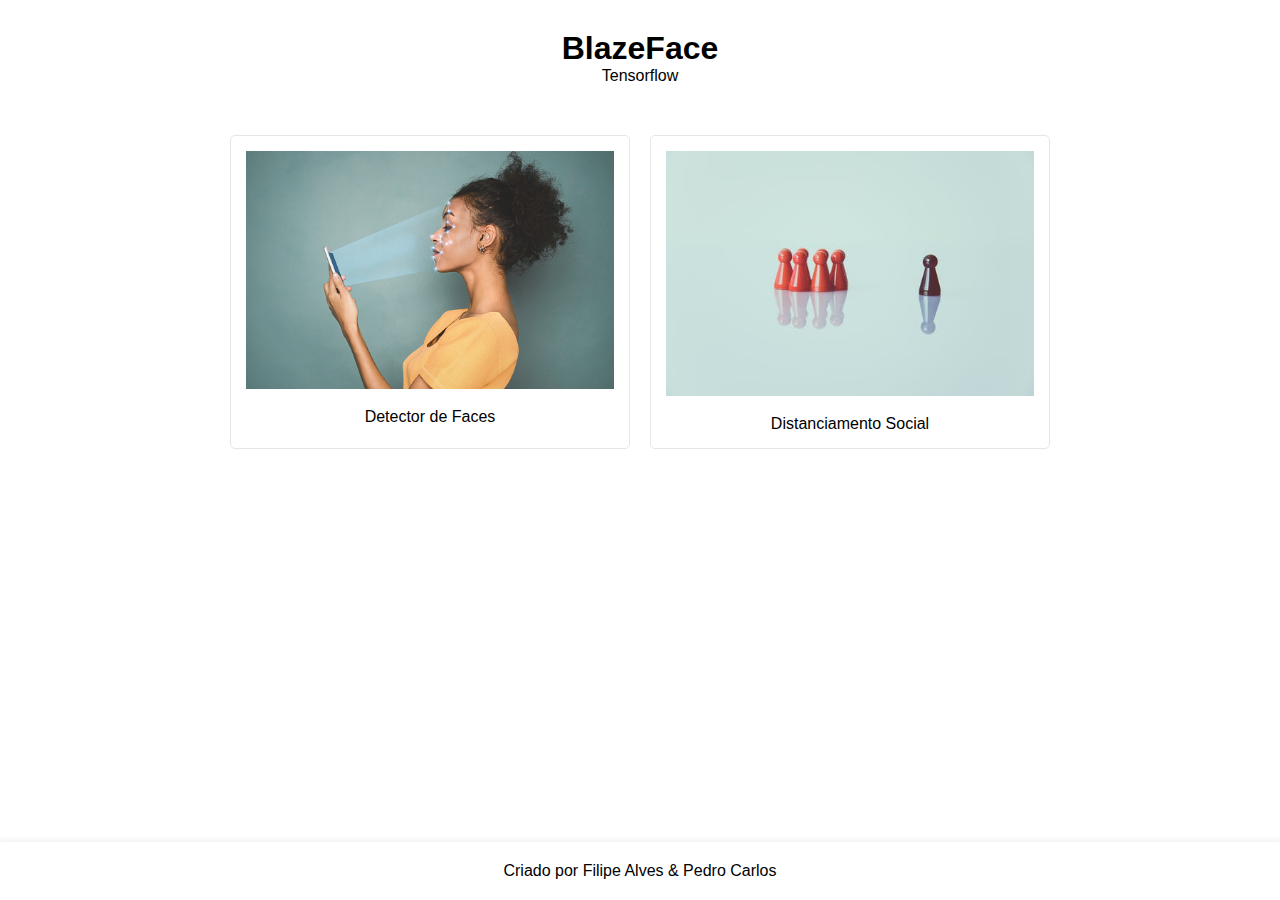
<file: index.html>
<!DOCTYPE html>
<html lang="pt-br">

<head>
  <meta charset="UTF-8" />
  <meta name="viewport" content="width=device-width, initial-scale=1" />
  <title>BlazeFace - Tensorflow</title>

  <link rel="stylesheet" href="src/css/global.css" />
  <link rel="stylesheet" href="src/css/index.css" />
</head>

<body>
  <header>
    <h1>BlazeFace</h1>
    <p>Tensorflow</p>
  </header>

  <main>
    <section class="services">
      <a href="src/pages/face-detector.html" class="service">
        <article>
          <img src="src/images/face-detection.jpg">
          <p>Detector de Faces</p>
        </article>
      </a>

      <a href="src/pages/social-distancing.html" class="service">
        <article>
          <img src="src/images/social-distancing.jpeg">
          <p>Distanciamento Social</p>
        </article>
      </a>
    </section>
  </main>

  <footer>
    <p>Criado por Filipe Alves & Pedro Carlos</p>
  </footer>
</body>

</html>
</file>
<file: src/css/global.css>
* {
  padding: 0;
  margin: 0;
  border: none;
  outline: none;
  background-color: transparent;
  text-decoration: none;
  font-family: Arial, Helvetica, sans-serif;
  list-style: none;
  box-sizing: border-box;
}

body {
  display: flex;
  flex-direction: column;
  min-height: 100vh;
}

header {
  margin: 30px auto 50px;
  text-align: center;
}

main {
  flex-grow: 1;
}

footer {
  width: 100%;
  padding: 20px 0;
  margin-top: 30px;
  background-color: #FFFFFF;
  box-shadow: 0 -1px 7px 1px #0001;
  text-align: center;
}
</file>
<file: src/css/index.css>
.services {
  display: flex;
  justify-content: center;
  column-gap: 20px;
}

.service {
  width: 45%;
  max-width: 400px;
  padding: 15px;
  border: 1px solid #E6E6E6;
  border-radius: 5px;
  transition: 0.3s border;
}

.service:hover {
  border-color: #AEAEAE;
}

.service img {
  width: 100%;
}

.service p {
  margin-top: 15px;
  color: #000000;
  text-align: center;
}

@media (max-width: 700px) {
  .services {
    flex-direction: column;
    align-items: center;
    row-gap: 20px;
  }

  .service {
    width: 90%;
  }
}
</file>
